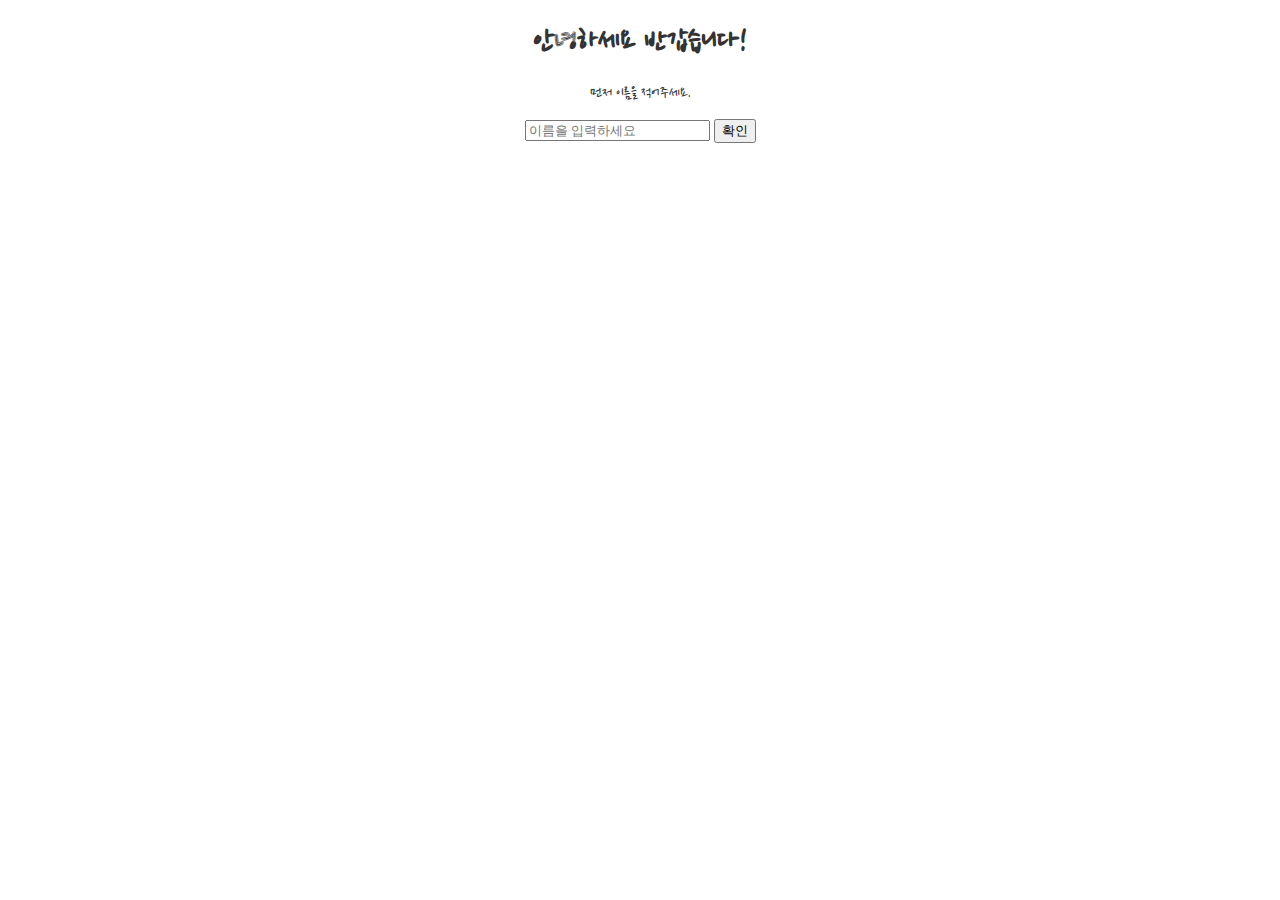
<file: index.html>
<!DOCTYPE html>
<html lang="ko">
<head>
    <meta charset="UTF-8">
    <meta name="viewport" content="width=device-width, initial-scale=1.0">
    <title>이름 입력</title>
    <link rel="stylesheet" href="styles.css">
    <link href="https://fonts.googleapis.com/css2?family=Nanum+Pen+Script&display=swap" rel="stylesheet">
</head>
<body>
    <div class="name-container">
        <h1>안녕하세요 반갑습니다!</h1>
        <p>먼저 이름을 적어주세요.</p>
        <form action="welcome.html" method="GET">
            <input type="text" name="name" placeholder="이름을 입력하세요" required>
            <button type="submit">확인</button>
        </form>
    </div>
</body>
</html>
</file>
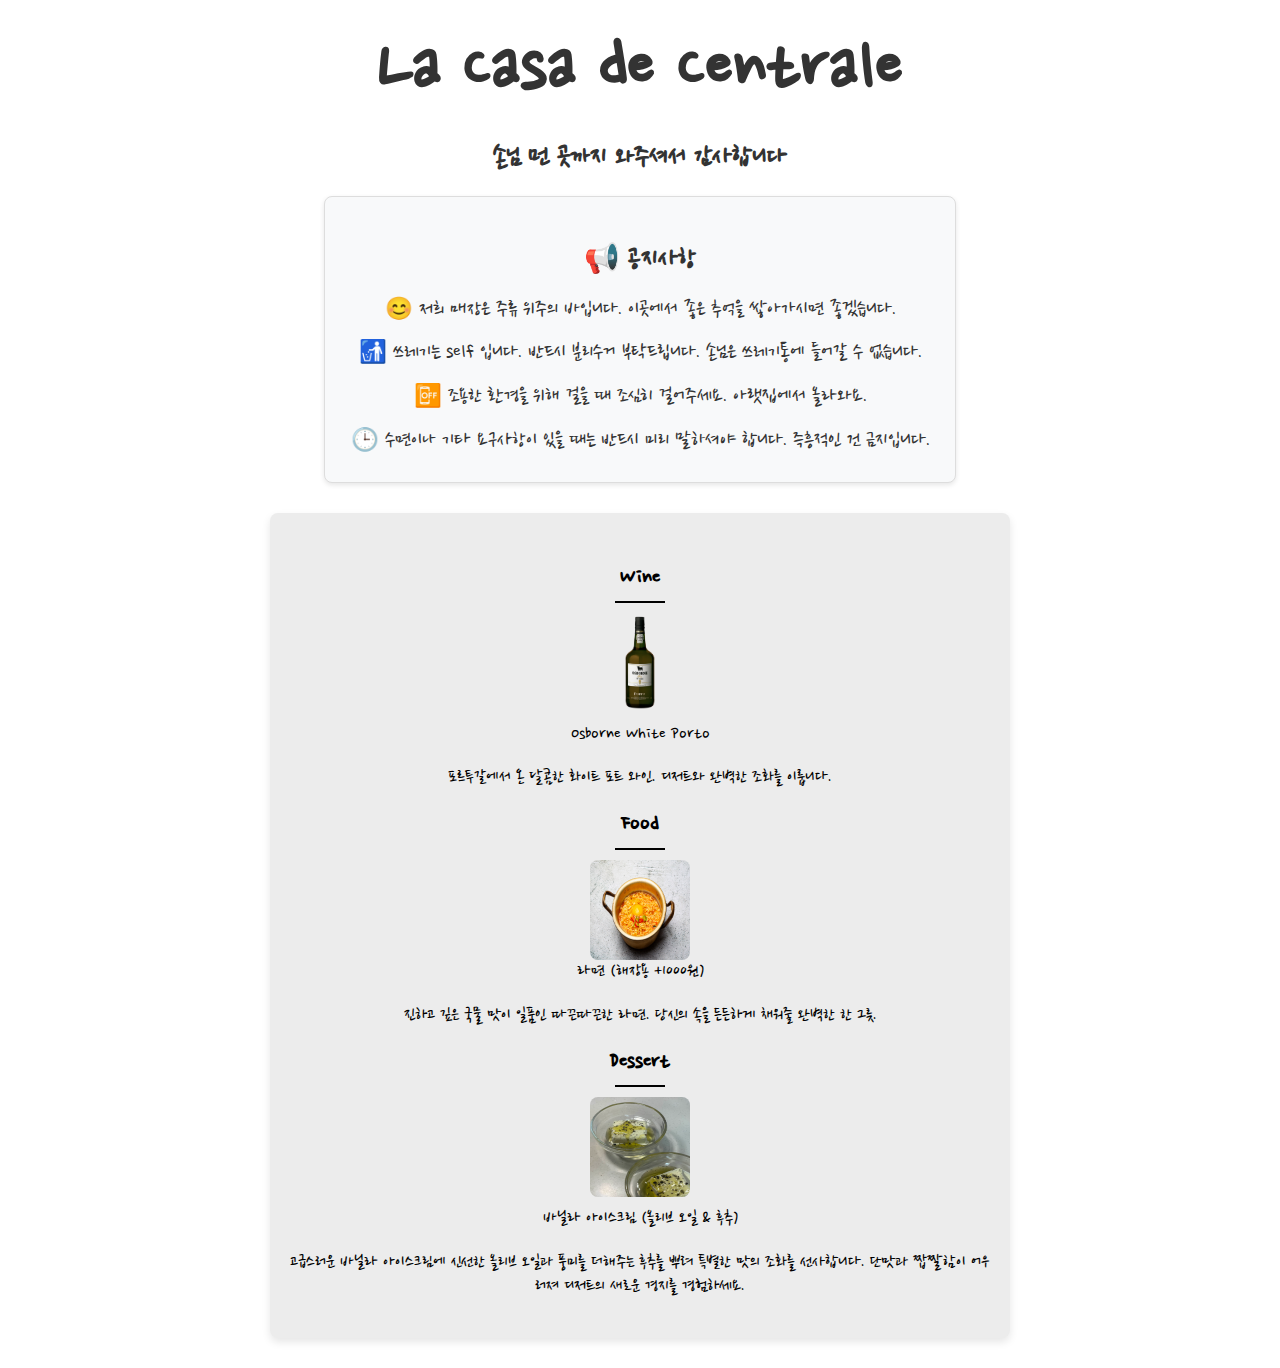
<file: welcome.html>
<!DOCTYPE html>
<html lang="ko">
    <head>
        <meta charset="UTF-8">
        <meta name="viewport" content="width=device-width, initial-scale=1.0">
        <title>La Casa de Centrale</title>
        <link href="https://fonts.googleapis.com/css2?family=Nanum+Pen+Script&display=swap" rel="stylesheet">
        <link rel="stylesheet" href="styles.css">
        <script>
            // 이름을 URL 파라미터에서 읽어오는 함수
            function getNameFromURL() {
                const params = new URLSearchParams(window.location.search);
                return params.get('name') || "손"; // 이름이 없으면 "손님" 표시
            }
    
            // 페이지 로드 시 이름을 업데이트
            window.onload = () => {
                const name = getNameFromURL();
                document.getElementById('welcome-name').textContent = `${name}님`;
            };
        </script>
    </head>
    <body>
        <!-- 상단 제목 -->
        <header>
            <h1 class="menu-title">La Casa de Centrale</h1>
        </header>
    
        <!-- 환영 메시지 -->
        <div class="welcome-message">
            <h2><span id="welcome-name"></span> 먼 곳까지 와주셔서 감사합니다</h2>
        </div>

    <!-- 공지사항 -->
    <div class="notice">
        <p>📢 공지사항</p>
        <ul>
            <li>😊 저희 매장은 주류 위주의 바입니다. 이곳에서 좋은 추억을 쌓아가시면 좋겠습니다.</li>
            <li>🚮 쓰레기는 self 입니다. 반드시 분리수거 부탁드립니다. 손님은 쓰레기통에 들어갈 수 없습니다.</li>
            <li>📴 조용한 환경을 위해 걸을 때 조심히 걸어주세요. 아랫집에서 올라와요.</li>
            <li>🕒 수면이나 기타 요구사항이 있을 때는 반드시 미리 말하셔야 합니다. 즉흥적인 건 금지입니다.</li>
        </ul>
    </div>

    <!-- 메뉴판 -->
    <div class="content-container">
        <div class="menu-categories-wrapper">
            <!-- 주류 -->
            <div class="menu-category">
                <h2>Wine</h2>
                <ul>
                    <li>
                        <img src="wine.png" alt="와인 이미지" style="width: 100px; height: 100px; margin-bottom: 10px;">
                        Osborne White Porto
                        <p>포르투갈에서 온 달콤한 화이트 포트 와인. 디저트와 완벽한 조화를 이룹니다.</p>
                    </li>
                </ul>
            </div>

            <!-- 음식 -->
            <div class="menu-category">
                <h2>Food</h2>
                <ul>
                    <li>
                        <img src="ramyeon.jpg" alt="스테이크 이미지" style="width: 100px; height: 100px; display: block; margin: 0 auto;">
                        라면 (해장용 +1000원)
                        <p>진하고 깊은 국물 맛이 일품인 따끈따끈한 라면. 당신의 속을 든든하게 채워줄 완벽한 한 그릇. </p>
                    </li>
                </ul>
            </div>

            <!-- 디저트 -->
            <div class="menu-category">
                <h2>Dessert</h2>
                <ul>
                    <li>
                        <img src="img.jpg" alt="바닐라 아이스크림 이미지" style="width: 100px; height: 100px; margin-bottom: 10px;">
                        바닐라 아이스크림 (올리브 오일 & 후추)
                        <p>고급스러운 바닐라 아이스크림에 신선한 올리브 오일과 풍미를 더해주는 후추를 뿌려 특별한 맛의 조화를 선사합니다. 
                        단맛과 짭짤함이 어우러져 디저트의 새로운 경지를 경험하세요.</p>
                    </li>
                </ul>
            </div>
        </div>
    </div>
</body>
</html>
</file>
<file: styles.css>
body {
    margin: 0;
    font-family: 'Nanum Pen Script', cursive;
    background-color: #ffffff;
    color: #333;
    text-align: center;
}

.menu-title {
    color: #333;
    font-size: 5em;
    margin: 20px 0;
}

.welcome-message h2 {
    font-size: 1.8em;
    margin: 10px 0;
}

.content-container {
    max-width: 700px; /* 가로 길이를 줄임 */
    margin: 30px auto;
    padding: 20px;
    border-radius: 8px;
    background-color: #ececec;
    text-align: center;
    box-shadow: 0px 4px 8px rgba(0, 0, 0, 0.1);
}

.notice {
    max-width: 600px; /* 공지사항 박스 가로 길이 */
    margin: 20px auto;
    padding: 15px;
    background-color: #f8f9fa; /* 공지사항 배경색 */
    border: 1px solid #ddd; /* 테두리 추가 */
    border-radius: 8px;
    box-shadow: 0px 2px 5px rgba(0, 0, 0, 0.1);
    text-align: center; /* 중앙 정렬 */
}

.notice p {
    font-size: 1.8em; /* 글자 크기 확대 */
    font-weight: bold;
    margin-bottom: 15px;
    text-align: center; /* 제목은 중앙 정렬 */
}

.notice ul {
    list-style-type: none;
    padding: 0;
    margin: 0;
}

.notice li {
    font-size: 1.4em; /* 글자 크기 확대 */
    margin: 10px 0;
    line-height: 1.5;
}

.menu-categories-wrapper {
    margin-top: 30px;
    text-align: center;
}

.menu-category h2 {
    font-size: 1.5em;
    margin-bottom: 5px;
    color: #000;
    position: relative;
}

.menu-category h2:after {
    content: "";
    display: block;
    width: 50px; /* 줄 길이 */
    height: 2px; /* 줄 두께 */
    background-color: #000; /* 검은 줄 */
    margin: 8px auto; /* 줄 중앙 정렬 */
}

.menu-category ul {
    list-style-type: none;
    padding: 0;
    margin: 0;
}

.menu-category li {
    margin: 10px 0;
    font-size: 1.2em; /* 글자 크기 확대 */
    color: #000; /* 검은 글씨 */
}

.button-container {
    margin-top: 20px;
}

.match-button {
    display: inline-block;
    text-decoration: none;
    color: #fff;
    background-color: #5cb85c;
    padding: 10px 20px;
    border-radius: 5px;
    font-size: 1.2em;
    transition: background-color 0.3s ease;
}

.match-button:hover {
    background-color: #4cae4c;
}

.menu-category li img {
    display: block;
    margin: 0 auto;
    width: 100px; /* 이미지 너비 */
    height: 100px; /* 이미지 높이 */
    border-radius: 8px; /* 둥근 모서리 */
}
</file>
